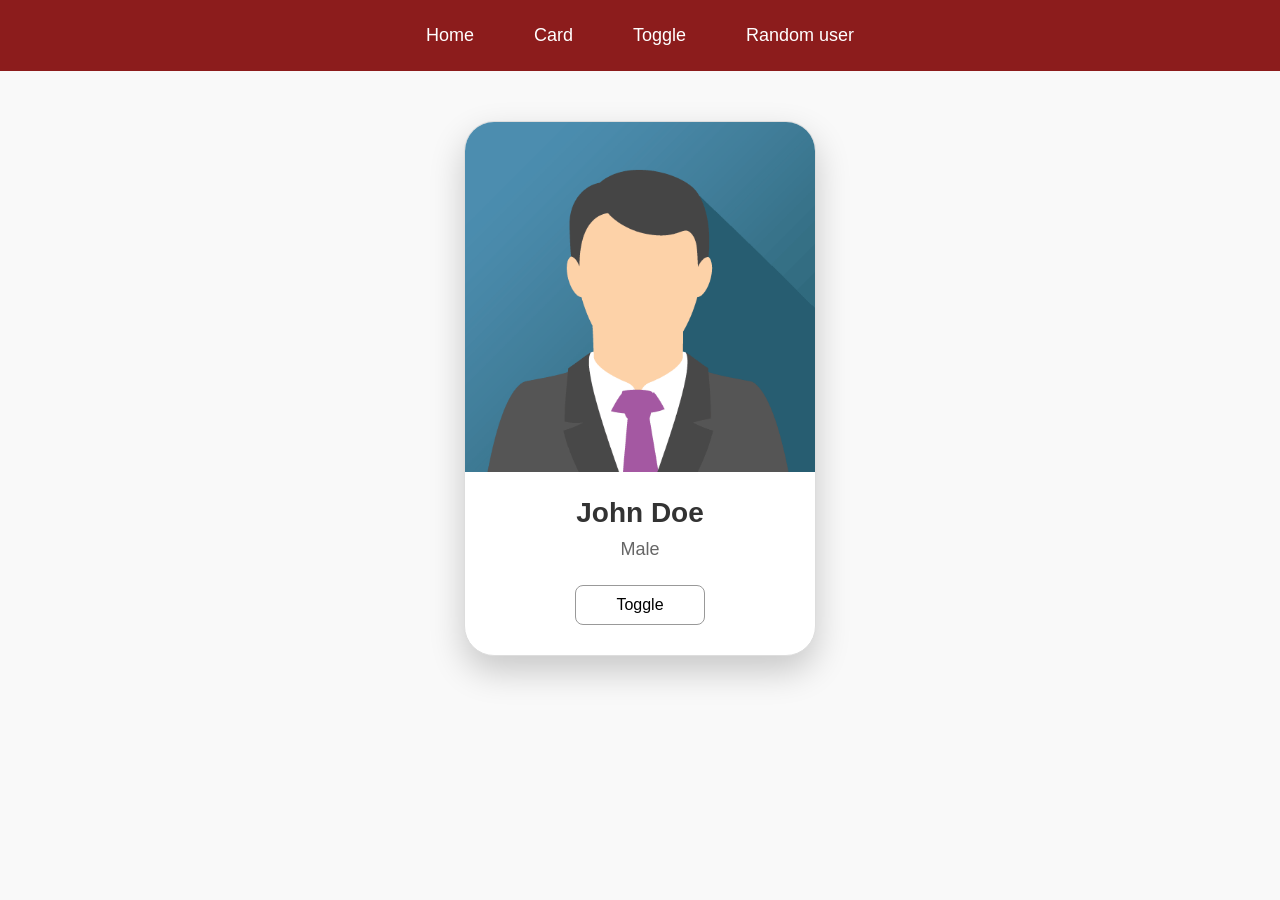
<file: target/classes/static/index.html>
<!DOCTYPE html>
<html lang="en">
    <head>
        <meta charset="UTF-8">
        <meta name="viewport" content="width=device-width, initial-scale=1.0">
        <title>My App</title>
        <link rel="stylesheet" href="css/styles.css">
    </head>
    <body>
        <div id="navbar">
            <a href="index.html">Home</a>
            <a href="pages/card.html">Card</a>
            <a href="pages/toggle.html">Toggle</a>
            <a href="#">Random user</a>
         </div>
         <div class="card">
            <img src="images/john.png" alt="Profile Picture">
            <h2>John Doe</h2>
            <h3>Male</h3>
            <button>Toggle</button>
         </div>
         <script src="js/toggle.js"></script>
       <script src="js/site.js"></script>
    </body>
</html>
</file>
<file: target/classes/static/css/styles.css>
h1 {
    color: blue;
}
 #welcome-message {
    font-size: 18px;
    color: green;
}
body {
    margin: 0;
    font-family: Arial, sans-serif;
    background-color: #f9f9f9;
}
h1 {
    color: blue;
}
 #welcome-message {
    font-size: 18px;
    color: green;
}
#navbar {
    display: flex;
    justify-content: center;
    background-color: #8c1c1c; /* A dark red similar to image */
    padding: 15px 0;
    margin-bottom: 50px;
}
#navbar a{
    text-decoration: none;
    color: white; /* White links like in the image */
    padding: 10px 20px;
    margin: 0 10px;
    font-size: 18px;
}
.description {
    font-size: 14px;
    color: gray;
}
p{
    border: 1px solid rgb(25, 7, 7);
    padding: 20px 20px;
    margin: 20px;
    background-color: #f0f0f0;
}

#navbar a:hover{
    background-color: rgba(255, 255, 255, 0.1);
    border-radius: 5px;
}
.card{
    background-color: white;
    width: 350px;
    margin: 0 auto;
    text-align: center;
    border-radius: 30px;
    overflow: hidden;
    box-shadow: 0 15px 35px rgba(0, 0, 0, 0.2);
    border: 1px solid #ddd;
}
.card img{
    width: 100%;
    height: 350px;
    object-fit: cover;
    display: block;
}
.card h2 {
    margin: 25px 0 10px;
    font-size: 28px;
    color: #333;
}
.card h3 {
    margin: 0 0 25px;
    font-weight: normal;
    font-size: 18px;
    color: #666;
}
.card button{
    margin-bottom: 30px;
    padding: 10px 40px;
    background-color: white;
    border: 1px solid #999;
    border-radius: 8px;
    font-size: 16px;
    cursor: pointer;
    transition: background-image 0.3s;
}
.card button:hover{
    background-color: #eee;
}
</file>
